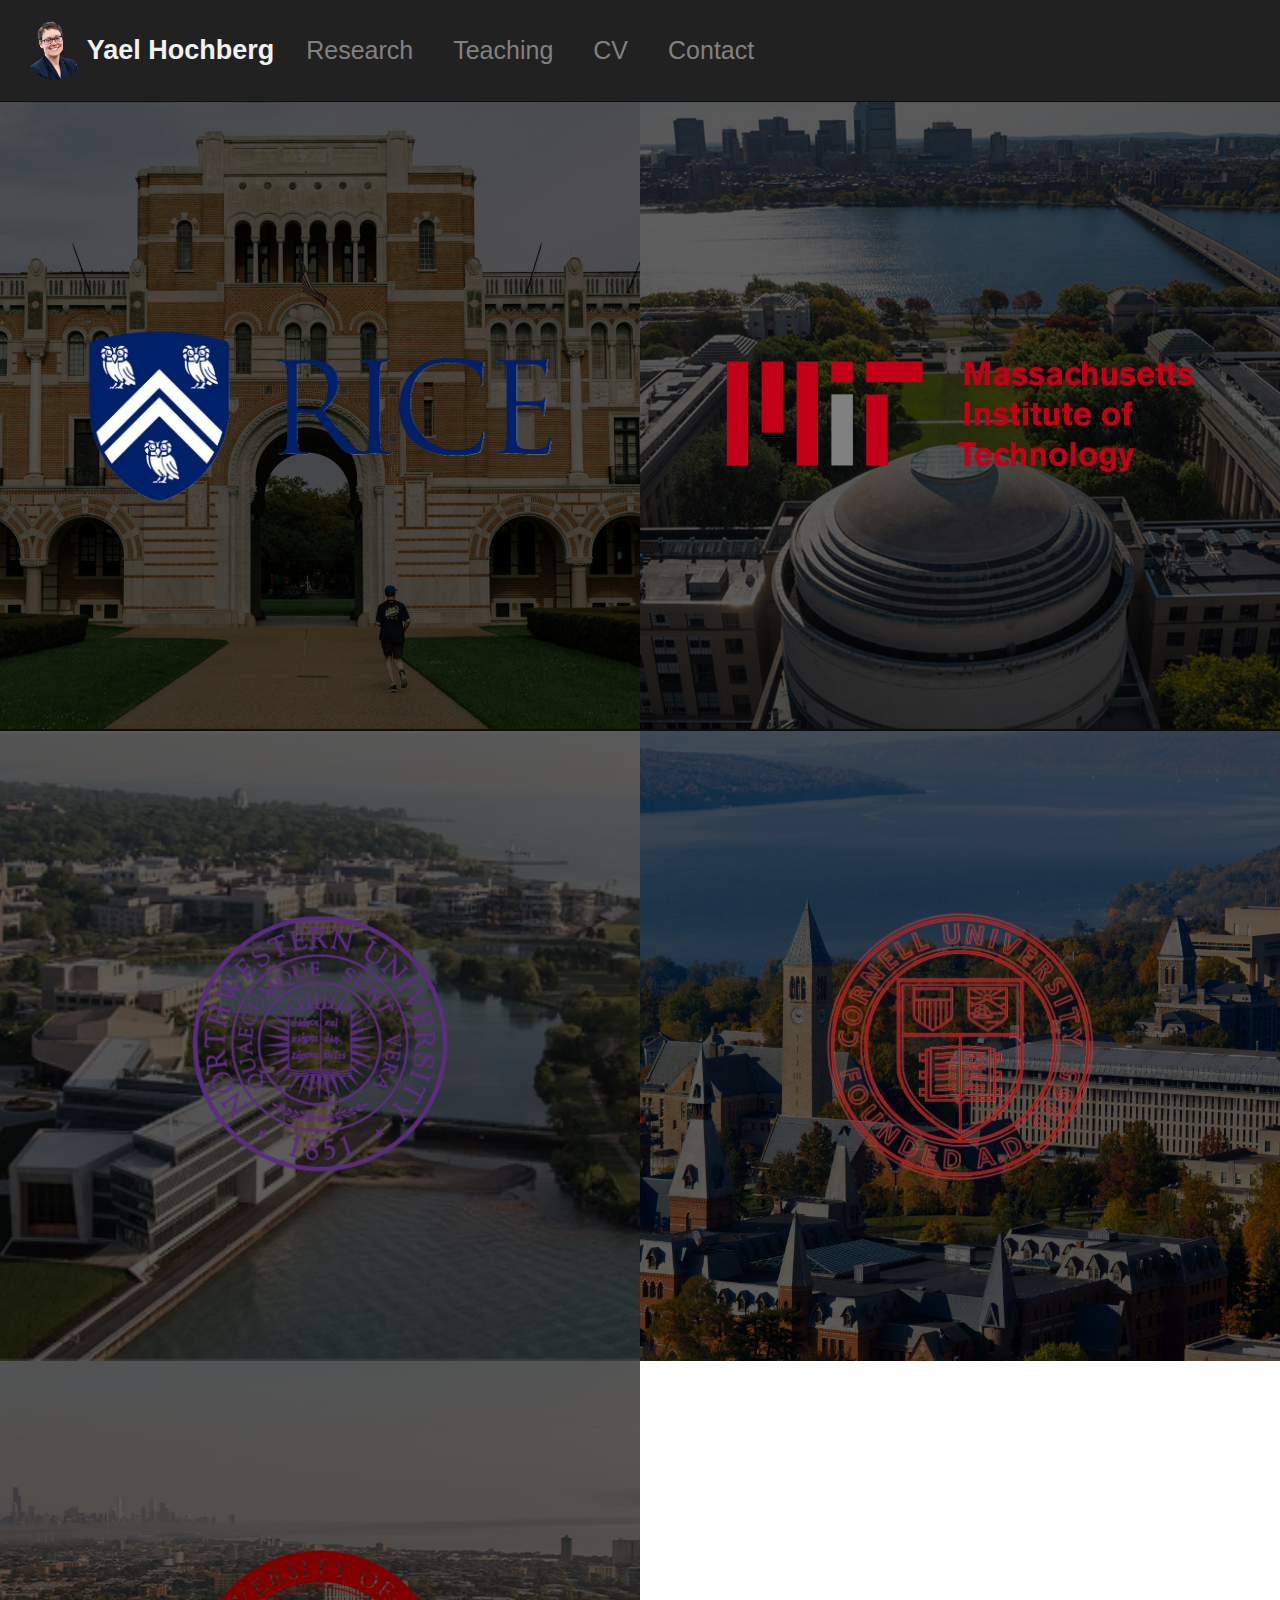
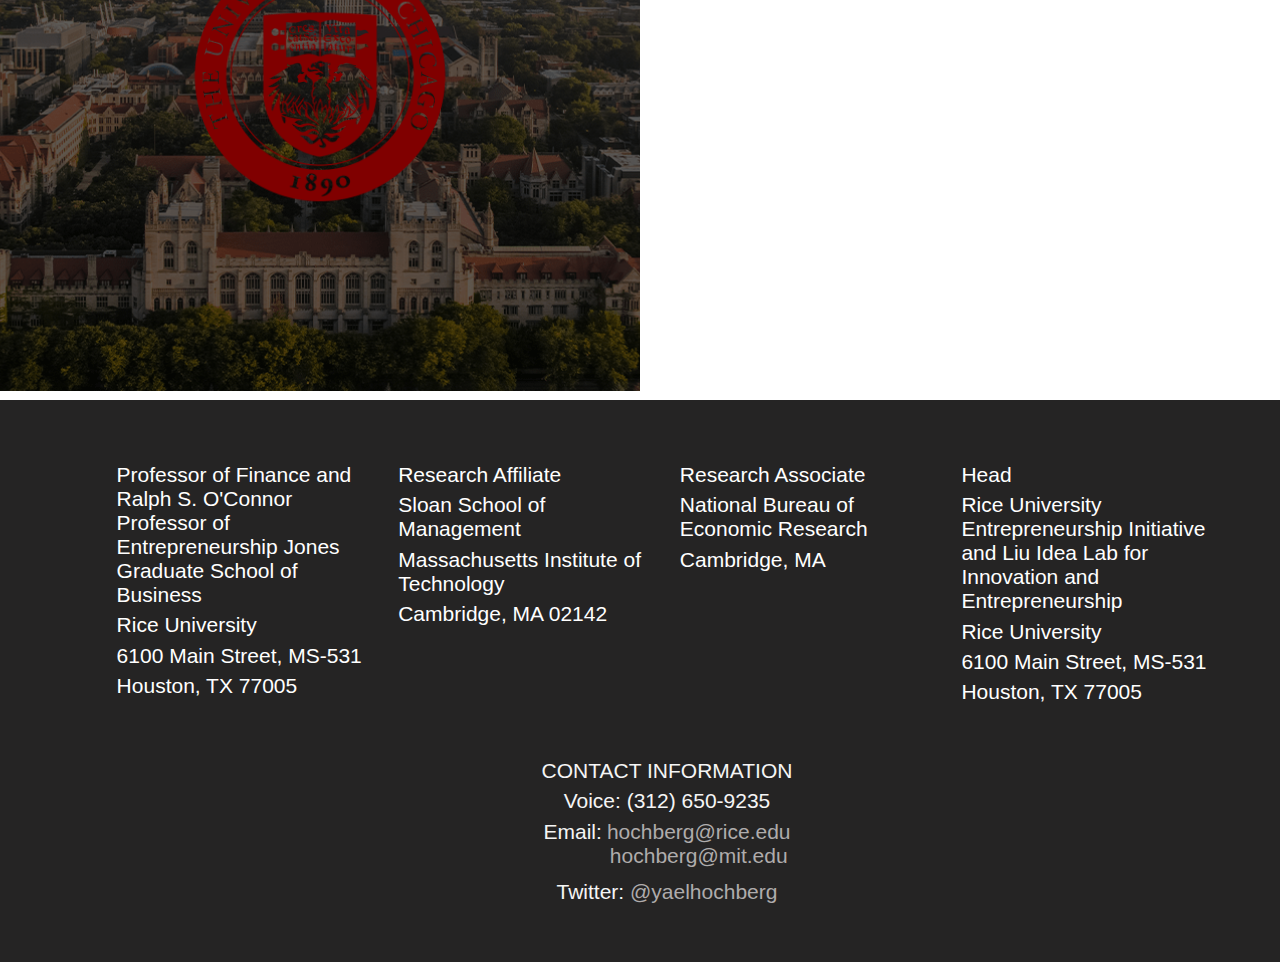
<file: teaching.html>
<!DOCTYPE html>
<html>
    <head>
        <link rel="shortcut icon" href="media/img/yael.png" type="image/png">
        <title>Teaching | Yael Hochberg</title>
        <link rel="stylesheet" href="styles.css">

    </head>

    <body>

        <div class="nav-header" id="myHeader">
            <div id="nav-btn-view">
                <div class="nav-line"></div>
                <div class="nav-line"></div>
                <div class="nav-line"></div>
            </div>
            <img id="head-title-image" src="media/img/yael.png"/>
            <h2 id="header-text">Yael Hochberg</h2>
        
            <div id="nav-row">
            <a href="research.html">Research</a>
            <a href="teaching.html">Teaching</a>
            <a target="_blank" href="media/Hochberg%20CV%205-24.pdf">CV</a>
            <a onclick="contact()">Contact</a> 
            </div> 
        </div>

<div class="content" id="teaching-view" >
    
    <div id="nav-view-mobile">

        <div id="nav-btn-view" style="margin-top: 4vh; margin-left: 4vh; justify-content: center;">
            <div class="nav-line" style="transform: rotate(45deg);"></div>
            <div class="nav-line" style="transform: rotate(-45deg);"></div>
        </div>

        <div id="nav-column">
            <a href="index.html">Home</a>
            <a href="research.html">Research</a>
            <a href="teaching.html">Teaching</a>
            <a target="_blank" href="media/Hochberg%20CV%205-24.pdf">CV</a>
            <a onclick="contact()">Contact</a> 
        </div>
    </div>
    <script type="text/javascript" src="nav.js"></script>


    <div>
        <div id="rice-image" class="teaching-image">
            <div class="shaddow">
                <img class="teaching-logo" src="media/img/rice-logo.png"/>
            </div>
            
        </div>
    </div>

    <div>
        <div id="MIT-image" class="teaching-image">

            <div class="shaddow">
                <img class="teaching-logo" src="media/img/mit-logo.png"/>
            </div>

        </div>
    </div>

    <div>
        <div id="northwestern-image" class="teaching-image">
            <div class="shaddow">
                <img class="teaching-logo" src="media/img/northwestern-logo.png"/>
            </div>
        </div>
    </div>

    <div>
        <div id="cornell-image" class="teaching-image">
            <div class="shaddow">
                <img class="teaching-logo" src="media/img/cornell-logo.png"/>
            </div>
        </div>
    </div>

    <div>
        <div id="chicago-image" class="teaching-image">

            <div class="shaddow">
                <img class="teaching-logo" src="media/img/chicago-logo.png"/>
            </div>
        </div>
    </div>




<div class="modal" id="rice-modal">
    <div class="modal-content">
        <img class="modal-image" src="media/img/RiceBusiness-transparent-logo-sm.png"></img>

        <div class="modal-classes">

            <div class="class">
                <div class="over rice-over"></div>
                <div class="class-title">
                    Entrepreneurial Strategy
                </div>
                <div class="class-date">Spring 2015-present</div>
                <div class="class-des">
                    Undergraduate and Graduate level course focused on strategy for entrepreneurs. Based on MIT Sloan MBA course Entrepreneurial Strategy.
                </div>
            </div>

            <div class="class">
                <div class="over rice-over"></div>
                <div class="class-title">
                    Energy Entrepreneurship Lab 
                </div>
                <div class="class-date">Spring 2015-present</div>
                <div class="class-des">
                    Experiential learning course that places MBA and EMBA students in 12 week internships at energy-related startup companies going through the Surge accelerator in Houston, TX.

                </div>
            </div>

            <div class="class">
                <div class="over rice-over"></div>

                <div class="class-title">
                    Healthcare Entrepreneurship Lab
                </div>
                <div class="class-date">Fall 2015</div>
                <div class="class-des">
                    Experiential learning course that places MBA and EMBA students in 12 week internships at healthcare-related startup companies spun out of entities at the Texas Medical Center.
                </div>
            </div>

            <div class="class">
                <div class="over rice-over"></div>

                <div class="class-title">
                    Entrepreneurial Strategy
                </div>
                <div class="class-date">Spring 2016</div>
                <div class="class-des">
                    MBA level course focused on strategy for entrepreneurs. Based on MIT Sloan MBA course Entrepreneurial Strategy.
                </div>
            </div>

            <div class="class">
                <div class="over rice-over"></div>

                <div class="class-title">
                    Healthcare Innovation and Entrepreneurship
                </div>
                <div class="class-date">Spring 2015-present</div>
                <div class="class-des">
                    Experiential learning course focused on development of medical device and digital health startups. Based on Stanford BioDesign curriculum.
                </div>
            </div>
            
        </div>
    </div>
</div>



<div class="modal" id="mit-modal">
    <div class="modal-content">
        <img class="modal-image" src="media/img/mit-sloan.png"></img>

        <div class="modal-classes">

            <div class="class">
                <div class="over mit-over"></div>
                <div class="class-title">
                    Entrepreneurial Finance
                </div>
                <div class="class-date"></div>
                <div class="class-des">
                    MBA level course focused on the financing of new ventures, with particular emphasis on the venture capital industry and investment process.
                </div>
            </div>

            
        </div>
    </div>
</div>


<div class="modal" id="northwestern-modal">
    <div class="modal-content">
        <img class="modal-image" src="media/img/pngfind.com-kellogg-logo-png-3597053.png"></img>

        <div class="modal-classes">

            <div class="class">
                <div class="over northwestern-over"></div>
                <div class="class-title">
                    Cases in Venture Investment and Management
                </div>
                <div class="class-date"></div>
                <div class="class-des">
                    MBA level case-based course focused on evaluation of new venture investment opportunities from the perspective of the investor. Self-authored cases on current and former VC deals are utilized to examine the process by which VCs evaluate and manage their portfolio company investments, with participation by the VCs who originally sourced and evaluated the deals.
                </div>
            </div>

            <div class="class">
                <div class="over northwestern-over"></div>
                <div class="class-title">
                    Venture Lab
                </div>
                <div class="class-date"></div>
                <div class="class-des">
                    Experiential learning course that places MBA and EMBA students in 2-day-a-week, 10 week internships at venture capital funds, accelerators and incubators, and VC-backed startup companies.

                </div>
            </div>

            <div class="class">
                <div class="over northwestern-over"></div>

                <div class="class-title">
                    Entrepreneurial Finance and Venture Capital (Executive MBA)
                </div>
                <div class="class-date"></div>
                <div class="class-des">
                    Executive MBA level course focused on the financing of new ventures, with particular emphasis on the venture capital industry and investment process.
                </div>
            </div>

            <div class="class">
                <div class="over northwestern-over"></div>

                <div class="class-title">
                    Venture Capital and Private Equity
                </div>
                <div class="class-date"></div>
                <div class="class-des">
                    MBA level course covering the building blocks of the venture capital and leveraged buyout industries. Emphasis on financial contracts, valuation, terminology and organizational structure.

                </div>
            </div>
            
        </div>
    </div>
</div>


<div class="modal" id="cornell-modal">
    <div class="modal-content">
        <img class="modal-image" src="media/img/Johnson-logo-rgb-1024x220.png"></img>

        <div class="modal-classes">

            <div class="class">
                <div class="over cornell-over"></div>
                <div class="class-title">
                    Venture Capital and Entrepreneurial Finance
                </div>
                <div class="class-date">Fall 2003 - Fall 2004</div>
                <div class="class-des">
                    MBA level course covering the building blocks of the venture capital industry. Emphasis on financial contracts, valuation, terminology and organizational structure.

                </div>
            </div>

            <div class="class">
                <div class="over cornell-over"></div>
                <div class="class-title">
                    Case Studies in Venture Capital Investment and Management
                 </div>
                <div class="class-date">Fall 2003 - Fall 2004</div>
                <div class="class-des">
                    MBA level case-based course focused on evaluation of new venture investment opportunities from the perspective of the investor and entrepreneur. Cases on current and former VC deals are utilized to examine the process by which VCs evaluate and manage their portfolio company investments, with participation of the involved VCs and entrepreneurs.

                </div>
            </div>
            
        </div>
    </div>
</div>


<div class="modal" id="chicago-modal">
    <div class="modal-content">
        <img class="modal-image" src="media/img/Chicago-Booth-logo-horz-RGB_crop.png"></img>

        <div class="modal-classes">

            <div class="class">
                <div class="over chicago-over"></div>
                <div class="class-title">
                    Entrepreneurial Finance
                </div>
                <div class="class-date">Fall 2003 - Fall 2004</div>
                <div class="class-des">
                    MBA level course focused on the financing of new ventures, with particular emphasis on the venture capital industry and investment process.

                </div>
            </div>
            
        </div>
    </div>
</div>


<script>
    document.getElementById("rice-image").addEventListener("click", () => {
        document.getElementById("rice-modal").style.display = "flex"
        setTimeout(() => { 
            document.getElementById("rice-modal").style.opacity = 1
        }, 100);
        document.getElementsByTagName("body").overflow = "hidden";
    })

    document.getElementById("rice-modal").addEventListener("click", () => {
        document.getElementById("rice-modal").style.opacity = 0
        setTimeout(() => {
            document.getElementById("rice-modal").style.display = "none"
        }, 1000);
    })


    
    document.getElementById("MIT-image").addEventListener("click", () => {
        document.getElementById("mit-modal").style.display = "flex"
        setTimeout(() => { 
            document.getElementById("mit-modal").style.opacity = 1
        }, 100);
        document.getElementsByTagName("body").overflow = "hidden";
    })

    document.getElementById("mit-modal").addEventListener("click", () => {
        document.getElementById("mit-modal").style.opacity = 0
        setTimeout(() => {
            document.getElementById("mit-modal").style.display = "none"
        }, 1000);

    })



    document.getElementById("northwestern-image").addEventListener("click", () => {
        document.getElementById("northwestern-modal").style.display = "flex"
        setTimeout(() => { 
            document.getElementById("northwestern-modal").style.opacity = 1
        }, 100);
        document.getElementsByTagName("body").overflow = "hidden";
    })

    document.getElementById("northwestern-modal").addEventListener("click", () => {
        document.getElementById("northwestern-modal").style.opacity = 0
        setTimeout(() => {
            document.getElementById("northwestern-modal").style.display = "none"
        }, 1000);

    })


    document.getElementById("cornell-image").addEventListener("click", () => {
        document.getElementById("cornell-modal").style.display = "flex"
        setTimeout(() => { 
            document.getElementById("cornell-modal").style.opacity = 1
        }, 100);
        document.getElementsByTagName("body").overflow = "hidden";
    })

    document.getElementById("cornell-modal").addEventListener("click", () => {
        document.getElementById("cornell-modal").style.opacity = 0
        setTimeout(() => {
            document.getElementById("cornell-modal").style.display = "none"
        }, 1000);
    })


    document.getElementById("chicago-image").addEventListener("click", () => {
        document.getElementById("chicago-modal").style.display = "flex"
        setTimeout(() => { 
            document.getElementById("chicago-modal").style.opacity = 1
        }, 100);
        document.getElementsByTagName("body").overflow = "hidden";
    })

    document.getElementById("chicago-modal").addEventListener("click", () => {
        document.getElementById("chicago-modal").style.opacity = 0
        setTimeout(() => {
            document.getElementById("chicago-modal").style.display = "none"
        }, 1000);
    })

</script>



</div>
<footer id="footer">

    <div id="footer-top">
        <div class="footer-top-stack">
            <div>
                Professor of Finance and Ralph S. O'Connor Professor of Entrepreneurship Jones Graduate School of Business
            </div>
            <div>
                Rice University
            </div>

            <div>
                6100 Main Street, MS-531
            </div>
            <div>
                Houston, TX 77005

            </div>
        </div>

        <div class="footer-top-stack">
            <div>
                Research Affiliate

            </div>
            <div>
                Sloan School of Management
            </div>

            <div>
                Massachusetts Institute of Technology
            </div>

            <div>
                Cambridge, MA 02142
            </div>
        </div>

        <div class="footer-top-stack">
            <div>
                Research Associate

            </div>
            <div>
                National Bureau of Economic Research

            </div>

            <div>
                Cambridge, MA
            </div>

        </div>

        

        <div class="footer-top-stack">
            <div>
                Head

            </div>
            <div>
                Rice University Entrepreneurship Initiative and
                Liu Idea Lab for Innovation and Entrepreneurship
            </div>

            <div>
                Rice University
            </div>

            <div>
                6100 Main Street, MS-531
            </div>
            <div>
                Houston, TX 77005

            </div>

        </div>

    </div>

    <div id="footer-bottom">
        <div>CONTACT INFORMATION</div> 
        <div>Voice: (312) 650-9235</div>
        
        <div style="flex-direction: row; display: flex; text-align: center; justify-content: center;">
            <div>
              Email:  
            </div>
            
            <div style="display: flex; flex-direction: column; margin-left: .4vw;">
               <a class="email" href="mailto:hochberg@rice.edu">hochberg@rice.edu</a>
               <a class="email" href="mailto:hochberg@mit.edu">hochberg@mit.edu</a> 
            </div>
        
        </div>
        
        <div>Twitter: <a class="email" href="https://twitter.com/yaelhochberg">@yaelhochberg</a></div>
    </div>

  </footer>



<script>
    window.onscroll = function() {myFunction()};
    
    var header = document.getElementById("myHeader");
    var title = document.getElementById("header-text")
    var sticky = header.offsetTop;
    var profile = document.getElementById("about-image")
    var headImage = document.getElementById("head-title-image")
    var footer = document.getElementById("footer")
    
    function myFunction() {


      if (window.pageYOffset > sticky) {
        header.classList.add("sticky");
        
      } else {
        header.classList.remove("sticky");
        
      }
    }

    function home() {
        window.location.href = 'index.html'
    }

    function contact() {
        document.getElementById("nav-view-mobile").style.width = "0vw"
        footer.scrollIntoView({behavior: "smooth"})
    }
</script>

<script>
var heading = document.getElementById("header-text")
var headingImage = document.getElementById("head-title-image")

heading.addEventListener("click", function() {
    window.location.href = "index.html"; // Replace with your desired link
});

headingImage.addEventListener("click", function() {
    window.location.href = "index.html"; // Replace with your desired link
});

function goToResearch() {
window.location.href = "research.html";
}
</script>
</body>
</html>
</file>
<file: styles.css>
body {
    margin: 0;
    padding: 0;
    overflow-x: hidden;
    font-family: gill sans, sans-serif;
  }

  img {
    -webkit-user-drag: none;
    user-select: none;
  }

  .parallax-header {
    height: 85vh;
    width: 107.75vw;
    background-image: url('media/img/head.png');
    background-size: cover;
    background-position: right;
    background-repeat: no-repeat;
    position: relative;
    background-color: #212121;

  }
  
  #head {
    color: white;
    position: absolute;
    display: flex;
    flex-direction: row;  
    width: 100vw;
    height: 80vh;
    align-items: center;
    padding-left: 4vw;
  }
  

  .content {
    padding-top: 40px;
    min-height: 100vh;
    
  }

  #head-quote {
      width: 40vw;
      
  }

  #head-title {
      font-size: 5vw;
  }

  #head-quote-quote {
      font-size: 3.2vw;
  }

  #head-quote-from {
      font-size: 2vw;
      font-style: italic;
  }
  @media only screen and (max-device-width: 1366px) {
      .parallax-header {
          height: 20vh;
      }

      #head {
          height: 20vh;
      }
  }


  .parallax {
    /* The image used */

    /* Full height */
    height: 100%; 
    height: 55vh;
    width: 90vw;
    margin-top: 5vh;
    align-self: center;
    /* Create the parallax scrolling effect */
    background-position: center;
    position: relative;
    background-repeat: no-repeat;
    background-size: cover;
    background-attachment: fixed;
  }

  @media only screen and (max-device-width: 1366px) {
      .parallax {
          background-attachment: scroll;
      }
  }

  #talk {
      background-image: linear-gradient(rgba(0, 0, 0, 0.3), rgba(0, 0, 0, 0.3)), url("media/img/research.jpg");
  }

  #lecture {
      background-image: linear-gradient(rgba(0, 0, 0, 0.4), rgba(0, 0, 0, 0.4)), url("media/img/LiLab.jpg");
  }

  #last {
      background-image: linear-gradient(rgba(0, 0, 0, 0.3), rgba(0, 0, 0, 0.3)), url("media/img/lecture.png");
  }

  

  #navigation {
      position: absolute;
  }

  .sticky {
    position: fixed;
    top: 0;
    width: 100%;
    z-index: 99999;
  }

  .nav-header {
    padding: 10px 16px;
    background: #212121;
    color: #f1f1f1;
    height: 9vh;
    display: flex;
    flex-direction: row;
    align-items: center;
    padding-left: 2vw;
   
  }

  #about-view {
      padding-top: 5vh;
      padding-bottom: 5vh;
      background: rgba(210, 211, 211, 0.7);
      background: linear-gradient(rgb(210, 211, 211), rgb(141, 142, 142), rgb(74, 74, 74,), rgb(24, 24, 24));
      width: 100vw;
      display: flex;
      margin-top: 8vh;
      animation: none;

  }


  #about-row {
      display: flex;
      flex-direction: row;
      width: 90vw;
     
      
  }

  #about-image{
      width: 35vh;
      height: 35vh;
      border-radius: 360px;
      background-size: cover;
      background-position: center;
      opacity: 1;
      margin-left: 1vw;
      transition: 1.2s;
      
  }


  .about-paragraph {
      font-size: 20.5px;
      margin-top: 2vh;
      margin-left: 1vw;
      
  }

  #about-text {
      display: flex;
      flex-direction: column;
  }

  #about-title {
      font-size: 30px;
      color: #000000;
      margin-top: 5vh;
      font-weight: bold;
      opacity: 1;
      transition: 1.2s;
  }

  .about-column {
      opacity: 1;
      transition: 1.2s;
  }

  .content {
      width: 100vw;
      background-color: white;
      margin: 0px;
      padding: 0px;
      overflow-x: hidden;
      display: flex;
      flex-direction: column;
  }

  .bar1, .bar2, .bar3 {
    width: 35px;
    height: 5px;
    background-color: #f1f1f1;
    margin: 6px 0;
    transition: 0.4s;
  }

  .bars-container {
      display: inline-block;
      cursor: pointer;
      opacity: .7;
      transition: 0.3s;
      margin-right: 2vw;
  }

  .bars-container:hover {
      opacity: 1;
  }

  #header-text {
      margin-left: .2vw;
  }

  .sidenav {
    height: 100%;
    width: 0;
    position: fixed;
    z-index: 1;
    top: 0;
    left: 0;
    background-color: #111;
    overflow-x: hidden;
    transition: 0.5s;
    padding-top: 60px;
  }

  .sidenav .closebtn {
    position: absolute;
    top: 0;
    right: 25px;
    font-size: 36px;
    margin-left: 50px;
  }

  .nav-header a {
    padding: 8px 8px 8px 32px;
    text-decoration: none;
    font-size: 25px;
    color: #818181;
    display: block;
    transition: 0.3s;
    cursor: pointer;
  }

  .nav-header a:hover {
    color: #f1f1f1;
  }

  #main {
    transition: margin-left .5s;
  }

  .sticky + .content {
      padding-top: 12vh;
  }
  

  #footer {
      width: 100vw;
      bottom: 0;
      left: 0;
      padding: 3vh;
      background:rgb(37, 36, 36);
      margin-top: 1vh;
      display: flex;
      flex-direction: column;
      align-items: center;
      justify-content: center;
      font-size: 21px;
      padding-top: 7vh;
      padding-bottom: 5vh;
  }

  #home-research-view {
      width: 100vw;
      padding-top: 1vh;
      padding-bottom: 3vh;
      background: rgba(239, 239, 239, 0.7);
      display: flex;
      flex-direction: column;
  }

  #home-research-title {
      font-size: 31px;
      color: #000000;
      margin-top: 7vh;
      font-weight: bold;
      justify-self: flex-end;
      right: 10vw; 
      transition: .5s;
  }


  #home-research-view {
      width: 100vw;
      align-self: center;
      flex-direction: row;
      display: flex;
      align-items: center;
      text-align: center;
  }

  #home-research-text {
      font-size: 23px;
      line-height: 30px;
      opacity: 0;
      transition: .7s;
      width: 50vw;
      padding-left: 5vw;
      padding-right: 9vw;
      display: flex;
      flex-direction: column;
  }

  #home-research-icon {
      width: 50vw;
      height: auto;
      background-position: center;
      background-size: cover;
      opacity: .4;
  }

  .research-top {
      text-align: left;
      margin-bottom: .5vh;
      opacity: .7;
  }

  .research-bottom {
      text-align: left;
      margin-bottom: .5vh;
      opacity: .7;
  }

  #head-title-image {
      display: block;
      width: 6.5vh;
      height: 6.5vh;
      border-radius: 360px;
      cursor: pointer;
  }

  #footer-top {
      display: flex;
      flex-direction: row;
      margin-bottom: 4vh;
      
  }

  #footer-bottom {
      text-align: center;
      color: whitesmoke;
      justify-content: center;
      align-items: center;
      margin-top: 4vh;
  }

  .shaddow {
      background-color: rgba(0, 0, 0, 0.63);
      width: 100%;
      height: 100%; 
      flex-direction: column;
      justify-content: center;
      align-items: center;
      display: flex;
      transition: 1.2s;
      opacity: 1;
  }
  
  .teaching-logo {
    width: 38vw;
    height: 60vh;
    object-fit: contain;
    transition: .6s;
  }

  .teaching-image {
    height: 70vh;
    width: 50vw;
    background-size: cover;
    background-position: center;
    background-color: #212121;
    cursor: pointer;
  }

  .teaching-image:hover .shaddow, .teaching-image:active .shaddow{
    opacity: 1;
    background-color: rgba(0, 0, 0, 0.9);
  }

  #rice-image {
    background-image: url('media/img/rice.png');   
  }

  #rice-logo {
      background-image: url("media/img/rice-logo.png");
      width: 32vw;
      height: 25vh;
      background-size: cover;
      background-position: center;
      display: block;
      transition: .6s;
  }
  

  #MIT-image {
    background-image: url('media/img/mit.png');
  }

  #northwestern-image {
    background-image: url('media/img/northwestern.jpg');
  }

  #chicago-image {
    background-image: url('media/img/chicago.png'); 
  }

  #cornell-image {
    background-image: url('media/img/cornell.jpeg'); 
  }

  #research-container {
      justify-content: center;
      align-items: center;
      display: flex;
      flex-direction: column;
      padding-top: 4vh;
  }

  .article-view {
    width: 85vw;
    padding: 2vh;
    background-color: rgb(219, 214, 214);
    align-self: center;
    border-radius: 10px;
    display: flex;
    flex-direction: row;
    margin-top: 5vh;
}

.article-figure {
    width: 32vw;
    background: black;
    object-fit: contain;
    margin-left: 2v;
}


.article-column {
    display: flex;
    flex-direction: column;
    width: 49vw;

}

.article-date {
    background-color: #212121;
    color: white;
    padding: 1.2vh;
    display: flex;
    margin-bottom: 1vh;
    border-radius: 5px;
    width: fit-content;
    height: fit-content;

}

.article-figure-view {
    display: flex;
    flex-direction: column;
    width: 40vw;
    justify-content: center;
    align-items: center;
}

.article-title {
    font-size: 23px;
    font-weight: bold;
    margin-bottom: .5vh;
}

.article-with {
    font-style: italic;
    font-size: 15px;
}

.article-at {
    font-style: italic;
    margin-bottom: 2vh;
    font-size: 16px;
    margin-top: .5vh;
}

.article-sum {
    font-size: 19px;
    margin-bottom: 1vh;
}

.article-pdf {
    text-decoration: none;
    transition: .8s;
    background-color: rgba(253, 253, 254, 0);
    padding: 1vh;
    padding-left: 1.5vw;
    padding-right: 1.5vw;
    border-radius: 10px;
    color: black;
    width: fit-content;
    border-width: 1px;
    border-style: solid;
    border-color: black;
    margin-top: 1.2vh;
}
.article-working-annot {
    opacity: 0.6;
    font-style: italic;
}
.article-pdf:hover, .article-pdf:active{
    background-color: rgb(55, 55, 57);
    color: white;
}

.all_research-article {
    transition: 0.4s;
    font-style: normal;
    color: black;
    text-decoration: none;
}
.all_research-article .article-column {
    width: 95%;
}
.all_research-article:hover {
    scale: 1.01;
}

.revised {
    padding: 1vh;
    background-color: rgb(222, 74, 74);
    color: white;
    border-radius: 12px;
    justify-content: center;
    align-items: center;
    height: fit-content;
    width: fit-content;
    justify-self: center;
    align-self: center;
    margin-left: .7vw;
}

.article-award {
    padding: .7vh;
    /*background-color: #b8860b;*/
    color: white;
    border-radius: 9px;
    padding-left: 1vh;
    padding-right: 1vh;
    justify-content: center;
    align-items: center;
    height: fit-content;
    width: fit-content;
    justify-self: center;
    align-self: center;
    margin-left: .7vw;
    margin-bottom: 3vh;
    margin-top: 2.3vh;
    background-color: none;

    color: black;
    transition: .8s;
    font-size: 15px;
    background-color: #b8860b;
    color: wheat;
    z-index: 2000;
}


  .footer-top-stack {
      color: white;
      width: 20vw;
      margin-left: 1vw;
      margin-right: 1vw;
  }

  .email {
      text-decoration: none;
      color: rgb(175, 172, 172);
      transition: 1s;
  }

  .email:hover, .email:active{
      color: white;
  }

  #footer div {
      margin-bottom: .7vh;
  }

  .nav-header h2 {
      font-size: 27px;
      cursor: pointer;
  }

  #go-to-research {
      position: relative;
      color: white;
      padding: .5vh ;
      padding-left: .5vw;
      padding-right: .5vw;
      border-radius: 10px;
      background: linear-gradient(rgba(0,0,0,.45), rgba(41, 41, 41,.45), rgba(64, 64, 64, .45), rgba(85, 85, 85, .45));
      transition: box-shadow 1s;
      margin-top: 3vh;
      cursor: pointer;
      z-index: 1;
      opacity: 1;
      transition: 1s;
      border-width: 0px;
      border-style: solid;
      border-color: #000000;
      width: fit-content;
      align-self: flex-end;
      font-size: 21px;
      font-weight: normal;

      
  }

  #go-to-research:hover, #go-to-research:active{
      box-shadow:  #0000007a;
  }

  #go-to-research::before {
      position: absolute;
      content: "";
      top: 0;
      right: 0;
      bottom: 0;
      left: 0;
      border-radius: 10px;
      background: linear-gradient(rgba(0,0,0,1), rgba(41, 41, 41,1), rgba(64, 64, 64, 1), rgba(85, 85, 85, 1));
      transition: opacity 0.5s linear;
      z-index: -1;
      opacity: 0;
      border-width: 0px;
  
  }

  #go-to-research:hover::before, #go-to-research:active::before{
      opacity: 1;
  }

  #home-other-view {
      width: 100vw;
      padding-top: 5vh;
      padding-bottom: 5vh;
      display: flex;
      flex-direction: row;
      background: rgba(239, 239, 239, 0.7);

  }

  #home-occupation-view {
      width: 50vw;
      font-size: 23px;
      color: #9e9d9d;
      font-weight: bold;
     
  }

  #home-awards-view {
      width: 50vw;
      height: 100%;
      justify-self: center;
      align-self: center;
      opacity: .6;
  }

  .home-occupation {
      margin-bottom: 1.75vh;
      margin-left: 5vw;
      margin-right: 4vw;
  }

  .award {
      display: flex;
      flex-direction: row;
      font-size: 36px;
      margin-right: 7vw;
      justify-content: center;
      align-items: center;
      font-weight: bold;
      margin-top: 4vh;
      margin-bottom: 4vh;
  }

  #award-top {
      opacity: 0;
      transition: 1.2s;
  }

  #award-bottom {
      opacity: 0;
      transition: 1.2s;
  }

  .award-text {
      font-size: 29px;
      align-items: center;
      text-align: center;
      margin-left: .8vw;
      margin-right: .8vw;
      
  }

  .occupation-odd {
   text-align: left;
   opacity: 0;
   transition: 1s;
  }

  .occupation-even {
  text-align: right;
  opacity: 1;
  transition: 1s;
  }

  .occupation-even-animation {
      animation: occupationEven;
      animation-duration: 1s;
  }

  .occupation-odd-animation {
     animation: occupationOdd;
     animation-duration: 1s;
  }

  @keyframes occupationEven {
      from {
          transform: translateX(15%);
      }
      to {
          transform: translateX(0%);
      }
  }

  @keyframes occupationOdd {
      from {
          transform: translateX(-15%);
      }
      to {
          transform: translateX(0%);
      }
  }

  #home-lilab-view {
      width: 100vw;
      display: flex;
      flex-direction: row;
      padding-top: 0vh;
      cursor: pointer;
      text-decoration: none;
      color: #212121;
      transition: .4s;
      background-color: #383737;
  }
  #home-lilab-image {
    width: 50vw;
  }

  @media only screen and (min-width: 900px){
    #home-lilab-view:hover #home-lilab-title{
        transform: translateX(-10vw);
        box-shadow: 5px 0 5px rgba(0, 0, 0, 0.5);      
    }

    #home-lilab-view:hover #home-lilab-text{
        transform: translateX(10vw);
        box-shadow: -5px 0 5px rgba(0, 0, 0, 0.5);
    }
  }

  #home-lilab-view:hover #go-to-lilab{
      transform: scale(1);
  }


  #go-to-lilab {
      width: 100vw;
      z-index: 1;
      position: absolute;
      align-self: center;
      display: flex;
      flex-direction: row;
      justify-content: center;
      height: auto;
      transform: scale(.85);
      transition: 1s;
      
  }

  #home-lilab-title {
      z-index: 2;
      width: 50vw;
      padding-top: 12vh;
      padding-bottom: 12vh;
      justify-content: center;
      align-items: center;
      display: flex;
      flex-direction: column;
      background-color: #5C8CE5;
      transition: 1.2s;
  }

  #home-lilab-text {
      width: 50vw;
      z-index: 2;
      padding-right: 5vw;
      font-size: 22px;
      display: flex;
      flex-direction: column;
      justify-content: center;
      padding-left: 1vw;
      line-height: 36px;
      font-family: gill sans, sans-serif;
      overflow: hidden;
      transition: 1.2s;
      background-color: #e9eff8;
  }

  #lilab-text-one {
      opacity: 0;
      transition: 1s;
      margin-bottom: .2vh;
  }

  #lilab-text-two {
      opacity: 0;
      transition: 1.3s;
      margin-top: .2vh;
      text-align: left;
  }

  .modal {
      width: 100vw;
      height: 100vh;
      background-color: rgba(0, 0, 0, 0.7);
      position: fixed;
      left: 0;
      top: 0;
      transition: 1s;
      display: none;
      opacity: 0;
      justify-content: center;
      align-items: center;
      overflow-y: auto;
      overflow: scroll;
      z-index: 99999999;
  }

  .modal-content {
      width: 50vw;
      height: 80vh;
      background-color: whitesmoke;
      border-radius: 10px;
      margin-top: 15vh;
      overflow: scroll;
      position: relative;

  }

  .modal-image {
      width: 70%;
      margin-top: 2vh;
  }

  .modal-classes {
      overflow-y: scroll;
      height: 60vh;
  }

  .class-title {
      font-size: 26px;
      opacity: .8;
  }

  .class-date {
      font-size: 16px;
      opacity: .7;
  }
  .class {
      margin-bottom: 3vh;
      transition: .8s;
      padding: 2vh;
      padding-left: 3vw;
      padding-right: 3vw;
      position: relative;
  }
  .class-des {
      font-size: 18px;
      margin-top: 1vh;
      line-height: 30px;
      margin-left: 1vw;
      opacity: .9;
  }

  .class:hover, .class:active{
      color: white;
  }

  .class .over {
      position: absolute;
      width: 0%;
      height: 100%;
      top: 0;
      left: 0;
      
      transition: 1s;
  }

  .class:hover .over, .class:active .over{
      width: 100%;
  }

  .rice-over {
      background-color: #213565;
  }

  .mit-over {
      background-color: #B22424;
  }

  .northwestern-over {
      background-color: #4A287D;
  }

  .cornell-over {
      background-color: #A42C25;
  }

  .chicago-over {
      background-color: #75140C;
  }

  .researchNav {
      color: black;
      font-size: 22px;
      font-weight: bold;
      opacity: .2;
      transition: .5s;
      text-decoration: none;
      
      margin-left: 2vw;
  }

  .researchNav:hover, .researchNav:active{
      opacity: 1;
  }

  #teaching-view {
      width: 100vw; 
      display: flex; 
      flex-direction: row; 
      flex-wrap: wrap;
  }
  #about-dis {
    display: block;
  }
  
  #read-more {
      transition: .5s;
      opacity: .2;
      display: none;
  }
  #read-more:hover {
      opacity: 1;
  }
  #about-text-view {
      margin-left: 2vw; 
      width: 75vw;
  }
  #nav-row {
    display: flex;
    flex-direction: row;
  }

  #nav-btn-view {
    width: 28px;
    height: 28px;
    display: none;
    flex-direction: column;
    justify-content: space-between;
    align-items: center;
    margin-right: 20px;
    margin-left: 2vw;
    transition: .1s;
  }

  #nav-btn-view:active {
    opacity: .4;
    transform: scale(.98);
  }
  .nav-line {
    width: 100%;
    background-color: white;
    border-radius: 25px;
    height: 3px;
  }

  #nav-view-mobile {
    width: 0vw;
    height: 100vh; 
    background-color: rgba(0,0,0, 0.9);
    position: fixed;
    z-index: 100000000000000000;
    left: 0;
    top: 0;
    display: none;
    flex-direction: column;
    overflow: hidden;
    transition: .3s;
  }

  #nav-column {
    display: flex;
    flex-direction: column;
    margin-top: 5vh;
  }

  #nav-view-mobile a{
    color: white;
    text-decoration: none;
    font-size: 30px;
    text-align: center;
    margin-top: 5vh;
    transition: .1s;
    cursor: pointer;
    font-weight: 600;
  }

  #nav-view-mobile a:active {
    opacity: .4;
    transform: scale(.98);
  }

  @media only screen and (max-width: 1100px) {
    .article-view {
        flex-direction: column-reverse;
        width: 90vw;
        align-items: center;
        overflow: hidden;
    }
    .article-figure {
        width: 89vw;
        height: unset;
    }
    .article-column {
        width: 89vw;
        margin-top: 5vh;
    }

    #home-research-icon {
        width: 100vw;
        height: unset;
    }

    #home-research-text {
        width: 90vw;
        padding: 0vw;
    }
  }

  @media only screen and (max-width: 1000px) {
    .teaching-image {
        width: 100vw;
        height: 86vh;
    }
    .teaching-logo {
        width: 76vw;
    }
    #about-row {
        flex-direction: column;
        width: 100vw;
        align-items: center;
    }
    #about-image {
        width: 75vw;
        height: 75vw;
    }
    #about-text-view {
        width: 90vw;
    }
    #home-research-title {
        margin-bottom: 3vh;
    }
    #home-research-view {
        flex-direction: column;
    }
 }
 @media only screen and (max-width:900px){
    #home-lilab-view {
        flex-direction: column;
    }
    #home-lilab-title {
        width: 100vw;
        transform: none;
    }
    #home-lilab-image {
        width: 100vw;
    }
    #home-lilab-text {
        width: 100vw;
        padding: 0vw;
        transform: none;
        align-items: center;
        padding-top: 3vh;
        padding-bottom: 3vh;
    }
    #lilab-text-one, #lilab-text-two {
        width: 90vw;
    }
    #nav-row {
        display: none;
    }
    #nav-btn-view, #nav-view-mobile {
        display: flex;
    }
 }
 @media only screen and (max-width: 700px){
    #home-other-view {
        flex-direction: column;
    }
    #home-occupation-view, #home-awards-view {
        width: 100vw;
    }
    #footer {
        padding-left: 0vw;
        padding-right: 0vw;
    }
    #footer-top {
        flex-direction: column;
        margin-bottom: 4vh;
    }
    .footer-top-stack {
        width: 80vw;
        margin-bottom: 10vh;
    }
    .footer-top-stack:nth-child(even) {
        text-align: right;
    }
    #head-quote-quote{
        font-size: 9vw;
        width: 90vw;
        margin-left: 5vw;
    }
    #head-quote-from{
        font-size: 7vw;
        margin-left: 5vw;
    }
    #head {
        padding: 0vw;
    }
    #head-quote {
        width: 100vw;
        background: linear-gradient(rgba(0,0,0,0.1),rgba(0,0,0,0.3), rgba(0,0,0,0.5), rgba(0,0,0,0.5), rgba(0,0,0,0.3), rgba(0,0,0,0.0));
        height: 80vh;
        justify-content: center;
        display: flex;
        flex-direction: column;
        display: none;
    }
  }
 @media only screen and (max-width: 600px) {
    #go-to-research {
        width: 80vw;
        align-self: center;
    }
 }
</file>
